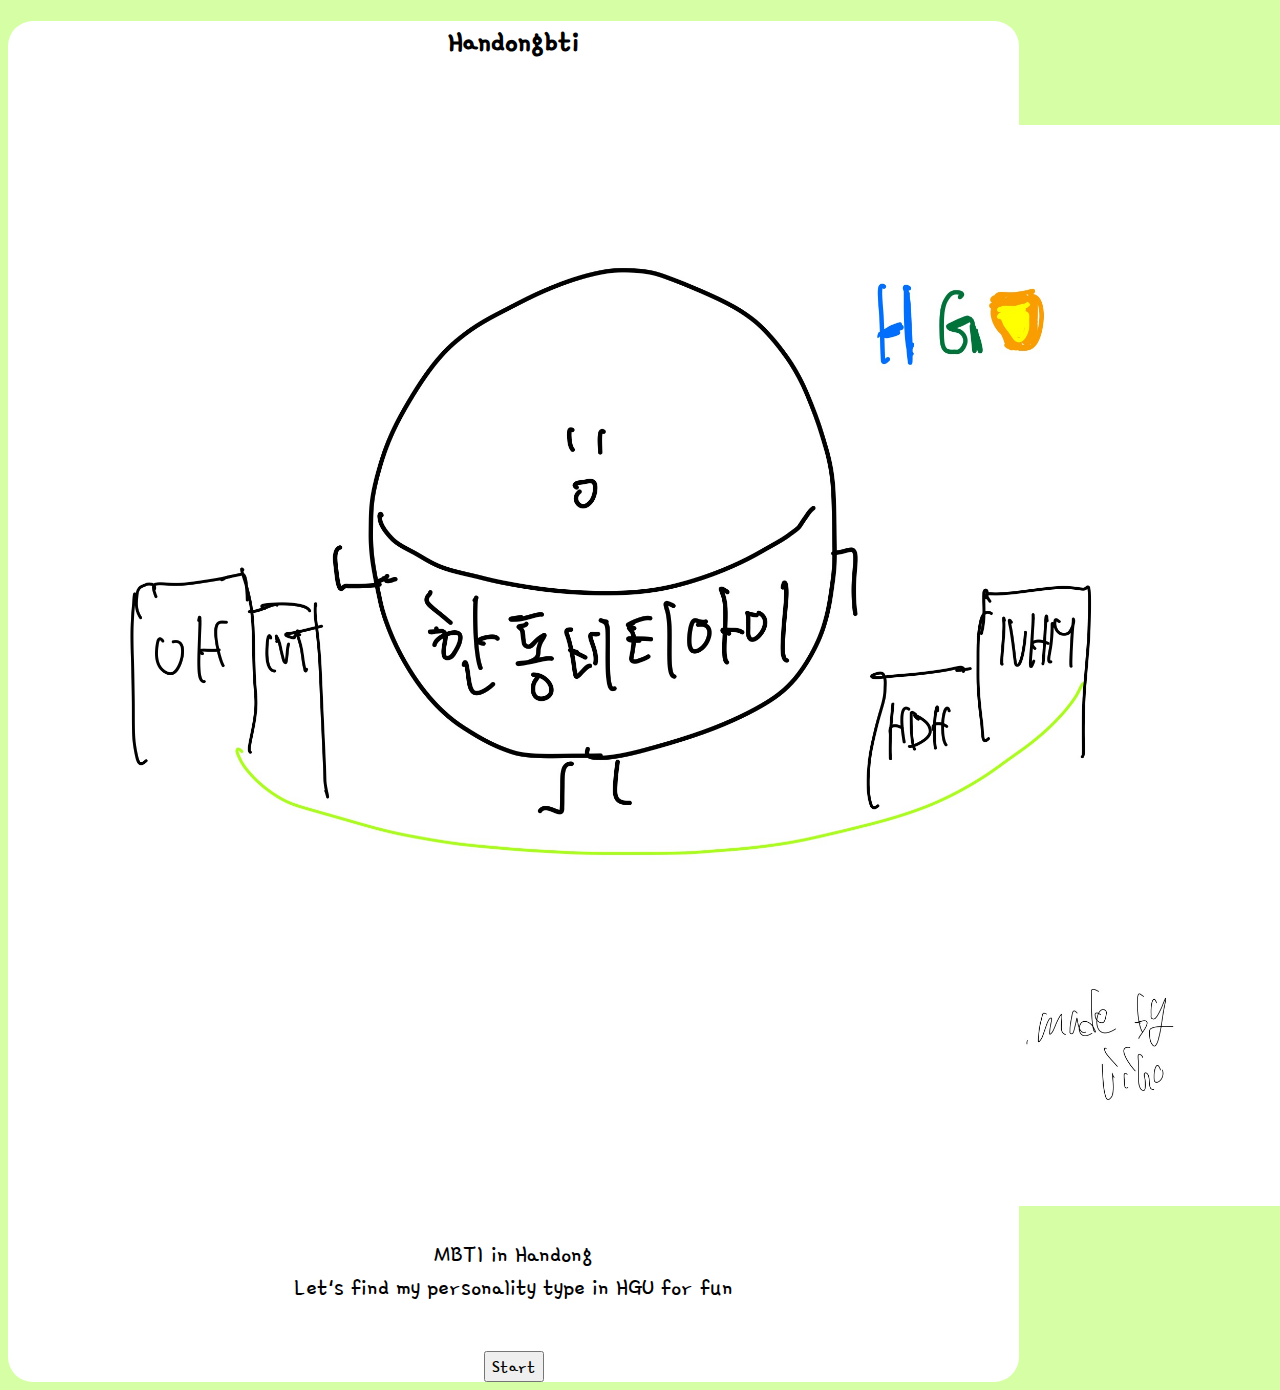
<file: web/index.html>
<!DOCTYPE html>
<html lang="ko">
<head>
    <meta charset="UTF-8">
    <meta http-equiv="X-UA-Compatible" content="IE=edge">
    <meta name="viewport" content="width=device-width, initial-scale=1.0">
    <meta name ="author" content="zho_jiho">
    <meta name ="keywords" content="Handongbti">
    <meta name ="description" content="handongbti">
    
    <meta property = "og:url" content="https://handongbti.netlify.app" />
    <meta property = "og:title" content="Handongbti" />
    <meta property = og:type" content="website" />
    <meta property = og:image" content="./image/mainPage.jpg" />
    <meta property = og:description" content="한동비티아이(나의유형은?)" />

    <link rel="shortcut icon" href="image/icons.ico">
    <link rel="apple-touch-icon-precomposed" href="image/icons.ico">

    <title>Handongbti</title>
    <link rel="stylesheet" href="./css/default.css">
    <link rel="stylesheet" href="./css/main.css">
    <link rel="stylesheet" href="./css/qna.css">
    <link rel="stylesheet" href="./css/animation.css">
    <link rel="stylesheet" href="./css/result.css">
    <link rel="stylesheet" href="./css/alltype.css">
    <link href="https://cdn.jsdelivr.net/npm/bootstrap@5.1.3/dist/css/bootstrap.min.css" rel="stylesheet" integrity="sha384-1BmE4kWBq78iYhFldvKuhfTAU6auU8tT94WrHftjDbrCEXSU1oBoqyl2QvZ6jIW3" crossorigin="anonymous">
    <link rel="preconnect" href="https://fonts.googleapis.com"> 
    <link rel="preconnect" href="https://fonts.gstatic.com" crossorigin> 
    <link href="https://fonts.googleapis.com/css2?family=Gothic+A1:wght@200&family=Nanum+Pen+Script&display=swap" rel="stylesheet">
    <link href="https://fonts.googleapis.com/css2?family=Gamja+Flower&display=swap" rel="stylesheet">
</head>
<body class="body">
    <div class="container">
        <section id="main_page" class="mx-auto my-3 py-3 px-3">
            <h1>Handongbti</h1>
            <br><br>
            <div class="col-6 mx-auto">
                <img src="./image/mainPage.jpg" alt="mainImage" class="img-fluid" style="width: 100vw;">
            </div>
            <p>
                MBTI in Handong
                <br>
                Let's find my personality type in HGU for fun
            </p>
            <br>
            <button type="button" class="btn btn-outline-success mt-2" style="font-size: 20px;" onclick="js:click_startbutton()">Start</button>
        </section>
    
        <section id="qna_page">
            <div class="questionBox my-5 py-3 mx-auto">
 
            </div>
            <div class="answerBox my-5 py-3">

            </div>
        </section>
        <section id="alltype_page" class="mx-auto my-3 py-3 px-3">
            <h1>모든 유형 살펴보기</h1>
            <button onclick="setResult_alltype(0)" class="btn btn-outline-info">한동 열정맨</button>
            <button onclick="setResult_alltype(1)" class="btn btn-outline-info">한동 츤데레</button>
            <button onclick="setResult_alltype(2)" class="btn btn-outline-info">한동 박사님</button>
            <button onclick="setResult_alltype(3)" class="btn btn-outline-info">한동 전략가</button>
            <button onclick="setResult_alltype(4)" class="btn btn-outline-info">한동 예술가</button>
            <button onclick="setResult_alltype(5)" class="btn btn-outline-info">한동 수호자</button>
            <button onclick="setResult_alltype(6)" class="btn btn-outline-info">한동 재주꾼</button>
            <button onclick="setResult_alltype(7)" class="btn btn-outline-info">한동 논리왕</button>
            <button onclick="setResult_alltype(8)" class="btn btn-outline-info">한동 활동가</button>
            <button onclick="setResult_alltype(9)" class="btn btn-outline-info">한동 워리어</button>
            <button onclick="setResult_alltype(10)" class="btn btn-outline-info">한동 토론왕</button>
            <button onclick="setResult_alltype(11)" class="btn btn-outline-info">한동 지휘자</button>
            <button onclick="setResult_alltype(12)" class="btn btn-outline-info">한동 핵인싸</button>
            <button onclick="setResult_alltype(13)" class="btn btn-outline-info">한동 외교관</button>
            <button onclick="setResult_alltype(14)" class="btn btn-outline-info">한동 사업가</button>
            <button onclick="setResult_alltype(15)" class="btn btn-outline-info">한동 경찰관</button>
        </section>
        <section id="result_page" class="mx-auto my-3 py-3 px-3">
            <h1>결과 페이지</h1>
            <div class="resultName">

            </div>
            <div id = "resultImage" class="col-6 mx-auto">
    
            </div>
            <p>
                📌 나의 특징은? 
            </p>
            <div class="resultDescription">

            </div>
            <br>
            <p>
                📌 나에게 어울리는 동아리는?
            </p>
            <div class="club">
            </div>
            <br>
            <p>
                📌 주로 여기 있어요
            </p>
            <dlv class="place">
            </dlv>
            <br><br>
            <p>
                📌 나와 어울리는 유형은?
            </p>
            <div class="match">
            </div>
            <br>
            <button onclick="click_checkall()" class="btn btn-outline-primary">모든 유형 보러가기</button>
            <button onclick="click_restart()" class="btn btn-outline-success">다시하기</button>
            <button onclick="click_sharebutton()" class="btn btn-outline-danger">주소 복사하기</button>
        </section>

        <script src="./js/data.js" charset="utf-8"></script>
        <script src="./js/start.js" charset="utf-8"></script>
    </div>
</body>
</html>
</file>
<file: web/css/default.css>
.body{
    background-color: #D6FFA5
}

*{
    /* font-family: 'Gothic A1', sans-serif; */
    font-family: 'Gamja Flower', cursive;
}
</file>
<file: web/css/main.css>
#main_page{
    background-color: white;
    width: 80%;
    text-align: center;
    border-radius: 25px;
}

p{
    font-size: 22px;
}
</file>
<file: web/css/qna.css>
#qna{
    display: none;
}
</file>
<file: web/css/animation.css>
@keyframes fadeIn {
    from { opacity: 0; }
    to { opacity: 1; }
}

@keyframes fadeOut {
    from { opacity: 1; }
    to { opacity: 0; }
}

@-webkit-keyframes fadeIn {
    from { opacity: 0; }
    to { opacity: 1; }
}

@-webkit-keyframes fadeOut {
    from { opacity: 1; }
    to { opacity: 0; }
}
</file>
<file: web/css/result.css>
#result_page{
    display: none;
    background-color: white;
    width: 70%;
    text-align: center;
    border-radius: 25px;
}

#resultImage{
    width: 228px;
    height:auto;
}

p{
    font-size: 26px;
}

.club{
    font-size: 18px;

    font-family: 'Gothic A3', sans-serif;
}

.match{
    font-size: 18px;
    font-family: 'Gothic A3', sans-serif;
}

.resultDescription{
    font-size: 18px;
    font-family: 'Gothic A3', sans-serif;
}

.resultName{
    font-size: 22px;
    font-family: 'Gothic A3', sans-serif;
}

.place{
    font-size: 18px;
    font-family: 'Gothic A3', sans-serif;
}
</file>
<file: web/css/alltype.css>
#alltype_page{
    display: none;
    background-color: white;
    width: 80%;
    text-align: center;
    border-radius: 25px;
}

#resultImage{
    width: 228px;
    height:auto;
}
</file>
